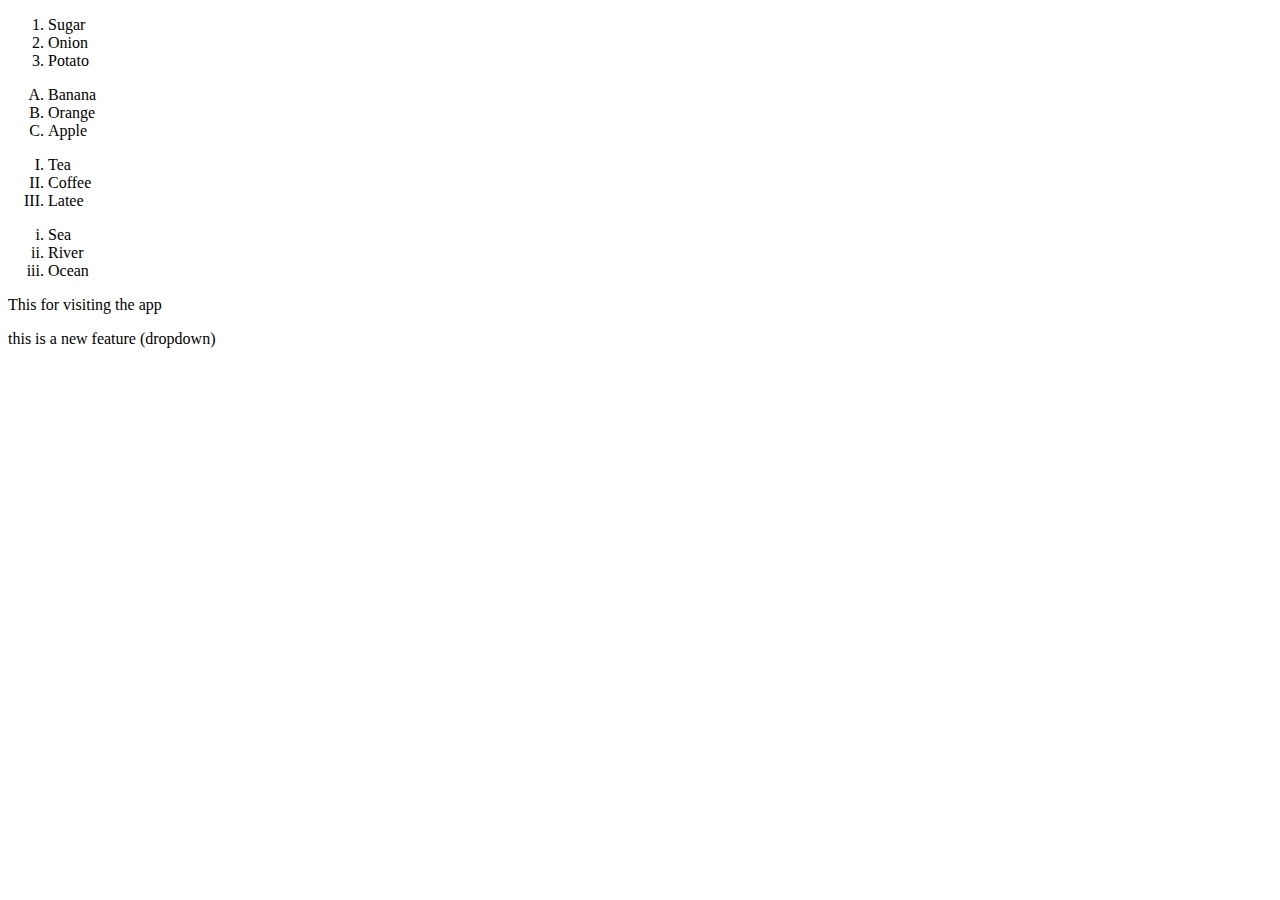
<file: bin/apnaCollege-dummy/LocalRepo/index.html>
<!DOCTYPE html>
<html lang="en">
<head>
    <meta charset="UTF-8">
    <meta name="viewport" content="width=device-width, initial-scale=1.0">
    <title>Document</title>
     
</head>
<body>
    <ol>
        <li>Sugar</li>  
        <li>Onion</li>
        <li>Potato</li>
    </ol>
    <ol type="A">
        <li>Banana</li>
        <li>Orange</li>
        <li>Apple</li>
</ol>
    <ol type="I">
        <li>Tea</li>
        <li>Coffee</li>
        <li>Latee</li>
</ol>
<ol type="i">
    <li>Sea</li>
    <li>River</li>
    <li>Ocean</li>
</ol>
<p>This for visiting the app</p>
  <p>this is a new feature (dropdown)</p>
</body>
</html>
</file>
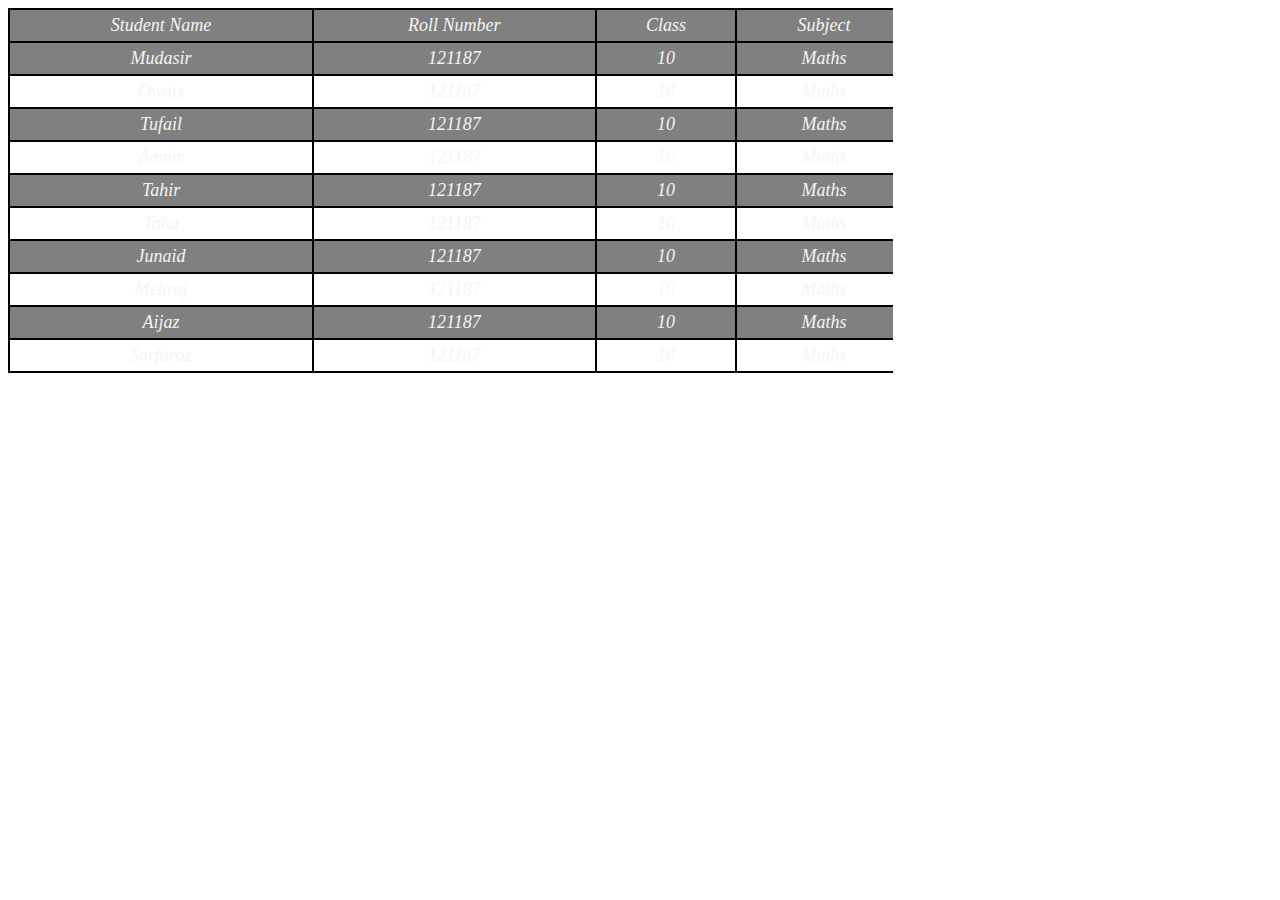
<file: bin/apnaCollege-dummy/table.html>
<!-- Create a Responsive table as homework -->
            <!DOCTYPE html>
                <html lang="en">
                <head>
                    <meta charset="UTF-8">
                    <meta name="viewport" content="width=device-width, initial-scale=1.0">
                    <title>Responsive Table</title>
                    <style>
                        *{
                            box-sizing: border-box;
                        }
                        div{
                            width: 70%;
                            overflow: scroll;

                        }
                    
                        table{
                            font-family: 'Times New Roman', Times, serif;
                            font-style:oblique;
                            border: 2px solid black;
                                        border-collapse: collapse;
                                        width: 120%;
                                        height: 70%;
                                        background-color: lightcoral ;
                                            font-size: large;
                                            overflow: scroll;
                                        
                        }
                        th, td{
                            border: 2px solid black;
                            color: whitesmoke;
                            text-align: center;
                            padding: 5px;
                            margin: auto;
                        }
                        td:hover{
                        background-color: blue;
                        }
                        tr:nth-child(even){
                        background-color: white;
                        }
                        tr:nth-child(odd){
                        background-color:grey;
                        }

                    </style>
                </head>
                <body>
                    <div>
                        <table>
                            <thead>
                            <tr>
                                <td>Student Name</td>
                                <td>Roll Number</td>
                                <td>Class</td>
                                <td>Subject</td>
                                <td>Marks</td>
                            </tr>  
                            <tbody>
                                <tr>
                                    <td>Mudasir</td>
                                    <td>121187</td>
                                    <td>10</td>
                                    <td>Maths</td>
                                    <td>85</td>
                                </tr>

                                <tr>
                                    <td>Owais</td>
                                    <td>121187</td>
                                    <td>10</td>
                                    <td>Maths</td>
                                    <td>85</td>
                                </tr>

                                <tr>
                                    <td>Tufail</td>
                                    <td>121187</td>
                                    <td>10</td>
                                    <td>Maths</td>
                                    <td>85</td>
                                </tr>

                                <tr>
                                    <td>Aamir</td>
                                    <td>121187</td>
                                    <td>10</td>
                                    <td>Maths</td>
                                    <td>85</td>
                                </tr>

                                <tr>
                                    <td>Tahir</td>
                                    <td>121187</td>
                                    <td>10</td>
                                    <td>Maths</td>
                                    <td>85</td>
                                </tr>

                                <tr>
                                    <td>Taha</td>
                                    <td>121187</td>
                                    <td>10</td>
                                    <td>Maths</td>
                                    <td>85</td>
                                </tr>

                                <tr>
                                    <td>Junaid</td>
                                    <td>121187</td>
                                    <td>10</td>
                                    <td>Maths</td>
                                    <td>85</td>
                                </tr>

                                <tr>
                                    <td>Mehraj</td>
                                    <td>121187</td>
                                    <td>10</td>
                                    <td>Maths</td>
                                    <td>85</td>
                                </tr>

                                <tr>
                                    <td>Aijaz</td>
                                    <td>121187</td>
                                    <td>10</td>
                                    <td>Maths</td>
                                    <td>85</td>
                                </tr>

                                <tr>
                                    <td>Sarfaraz</td>
                                    <td>121187</td>
                                    <td>10</td>
                                    <td>Maths</td>
                                    <td>85</td>
                                </tr>
                            </tbody>
                            </thead> 
                        </table>
                    </div>
                </body>
                </html>
</file>
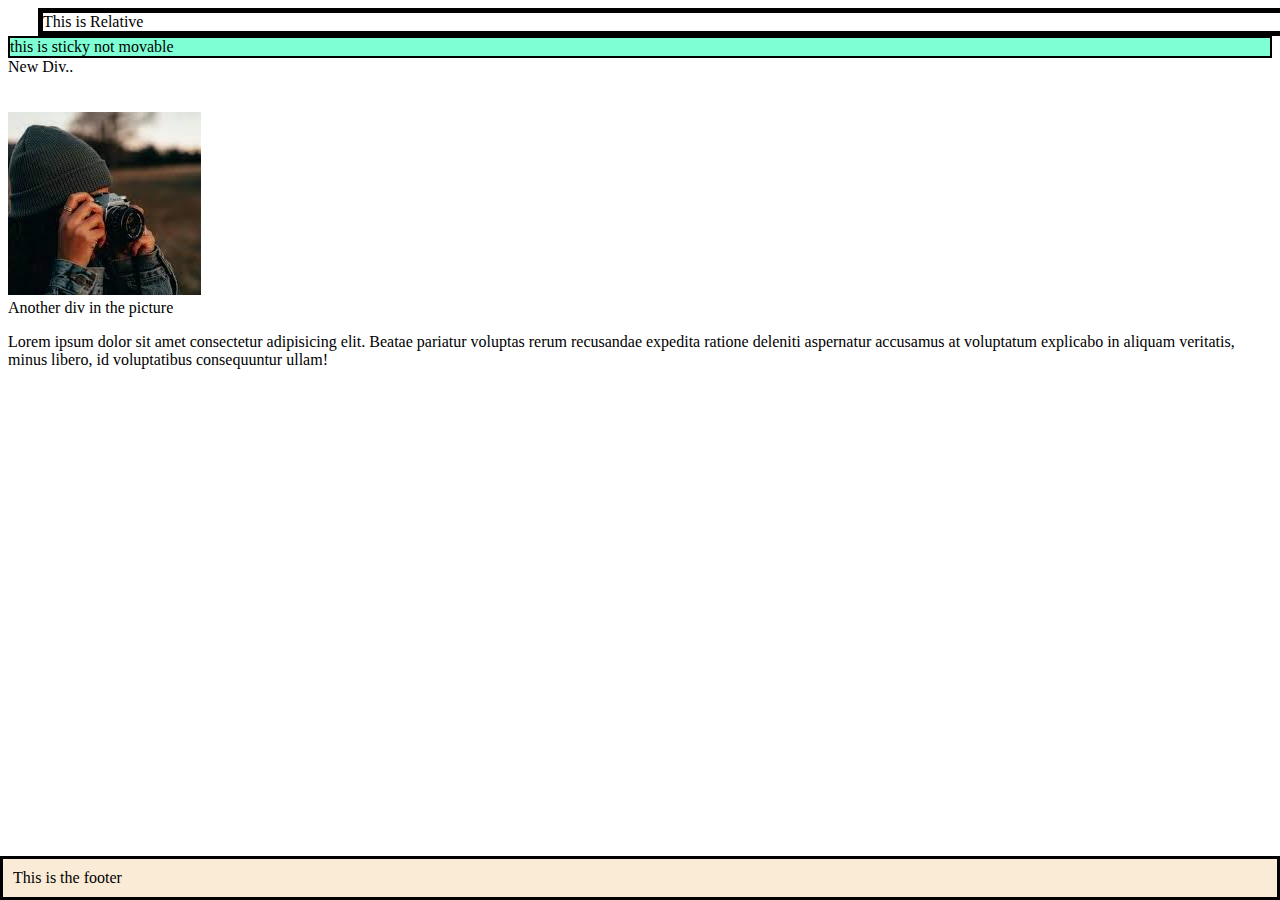
<file: bin/apnaCollege-dummy/ToDoTasks/CSSPositions.html>
<!DOCTYPE html>
            <html lang="en">
            <head>
                <meta charset="UTF-8">
                <meta name="viewport" content="width=device-width, initial-scale=1.0">
                <title>Document</title>
                <style>
                    /* #relative{
                        position: static;
                        width: 50%;
                        border: 2px solid black;
                    } */
                    #relative{
                        position: relative;
                        left: 30px;
                        border: 5px solid black;
                    }
                    .fixed{
                        position: fixed;
                        border: 3px solid black;
                        bottom: 0;
                        left: 0;
                        right: 0;
                        padding: 10px;
                        background-color: antiquewhite;

                    }
                    .stk {
                        position: sticky;
                        border: 2px solid black;
                        background-color: aquamarine;
                        left: 0;
                        top: 0;
                    }
                    /* .float{
                        float: left;
                        width: 100px;
                        background-color: aqua;
                        border: 1px solid #000;
                    } */
                    
                </style>
            </head>

            <body>
                <div id="relative">
                        This is Relative
                </div>

                <div class="stk">
                    this is sticky not movable 
                </div>
                
                
                <div class="fixed">
                    <!-- footer remains fixed by using fixed  -->
                    This is the footer
                </div>
                <!-- <div style="padding: 500px;"></div> -->

                <!-- float and clear -->

                <div class="float">New Div..</div>
                <br><br>
                 <div>
                <img src="[data-uri]">
               <div style="clear: left;">Another div in the picture</div>
                <p style="clear: left;">Lorem ipsum dolor sit amet consectetur adipisicing elit. Beatae pariatur
                     voluptas rerum recusandae expedita ratione deleniti aspernatur accusamus at
                      voluptatum explicabo in aliquam veritatis, minus libero, id voluptatibus consequuntur ullam!
        </p></div>
                </body>
            </html>
</file>
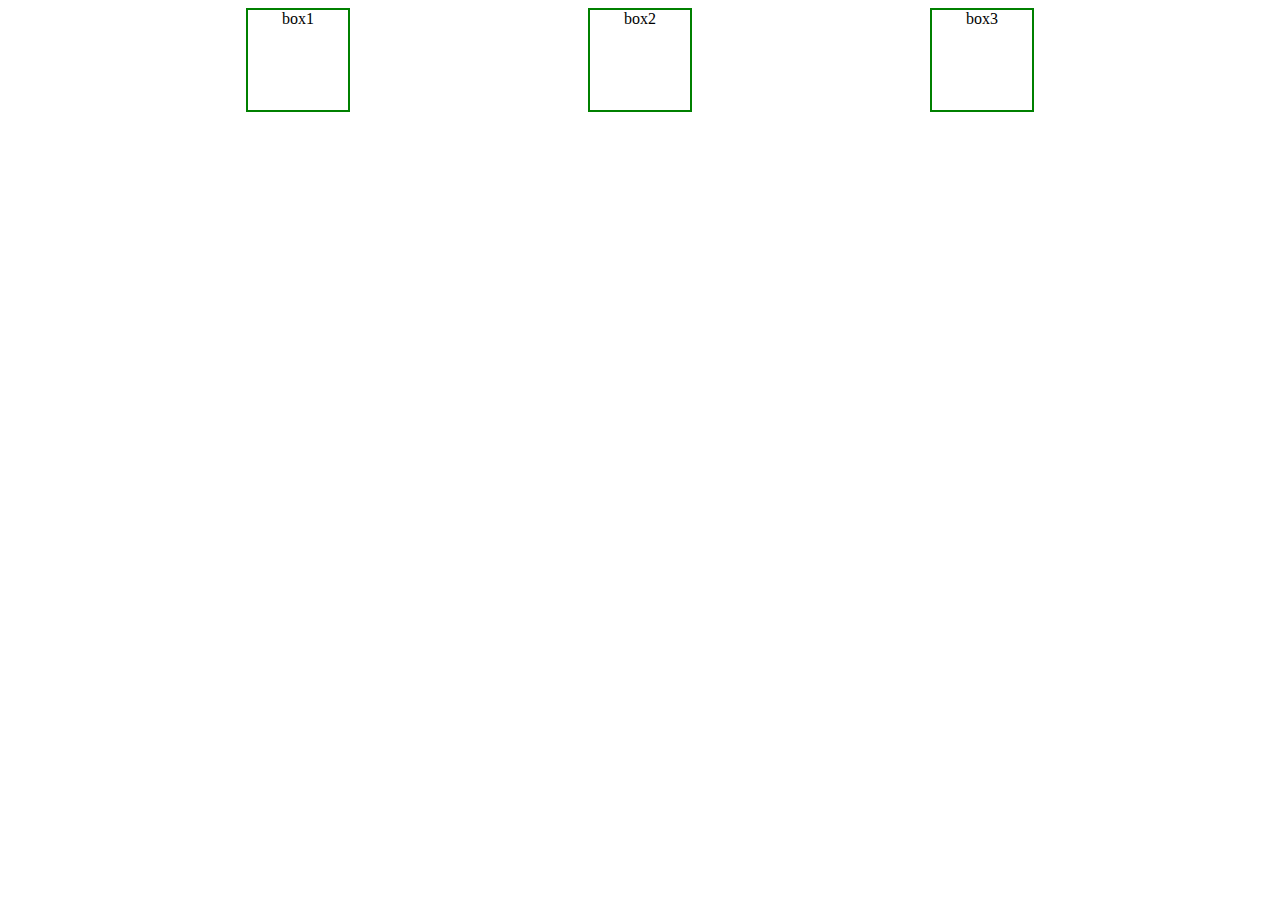
<file: bin/apnaCollege-dummy/ToDoTasks/flex.html>
<!DOCTYPE html>
<html lang="en">
<head>
    <meta charset="UTF-8">
    <meta name="viewport" content="width=device-width, initial-scale=1.0">
    <title>Document</title>  
    <style>
       .container
       {
        display: flex;
         justify-content: space-evenly;
         align-items: center;
         align-content: center;
       }
       .box1{
            width: 100px ;height: 100px; border: 2px solid green; text-align: center; 
       }
       .box2{
            width: 100px ;height: 100px; border: 2px solid green; text-align: center;
       }
       .box3{
            width: 100px ;height: 100px; border: 2px solid green; text-align: center;
       }
       
    </style>     
</head>
<body class="container">
    
  <div class="box1"> box1</div>
  <div class="box2">box2</div>
  <div class="box3">box3</div>
  
</body>
</html>
</file>
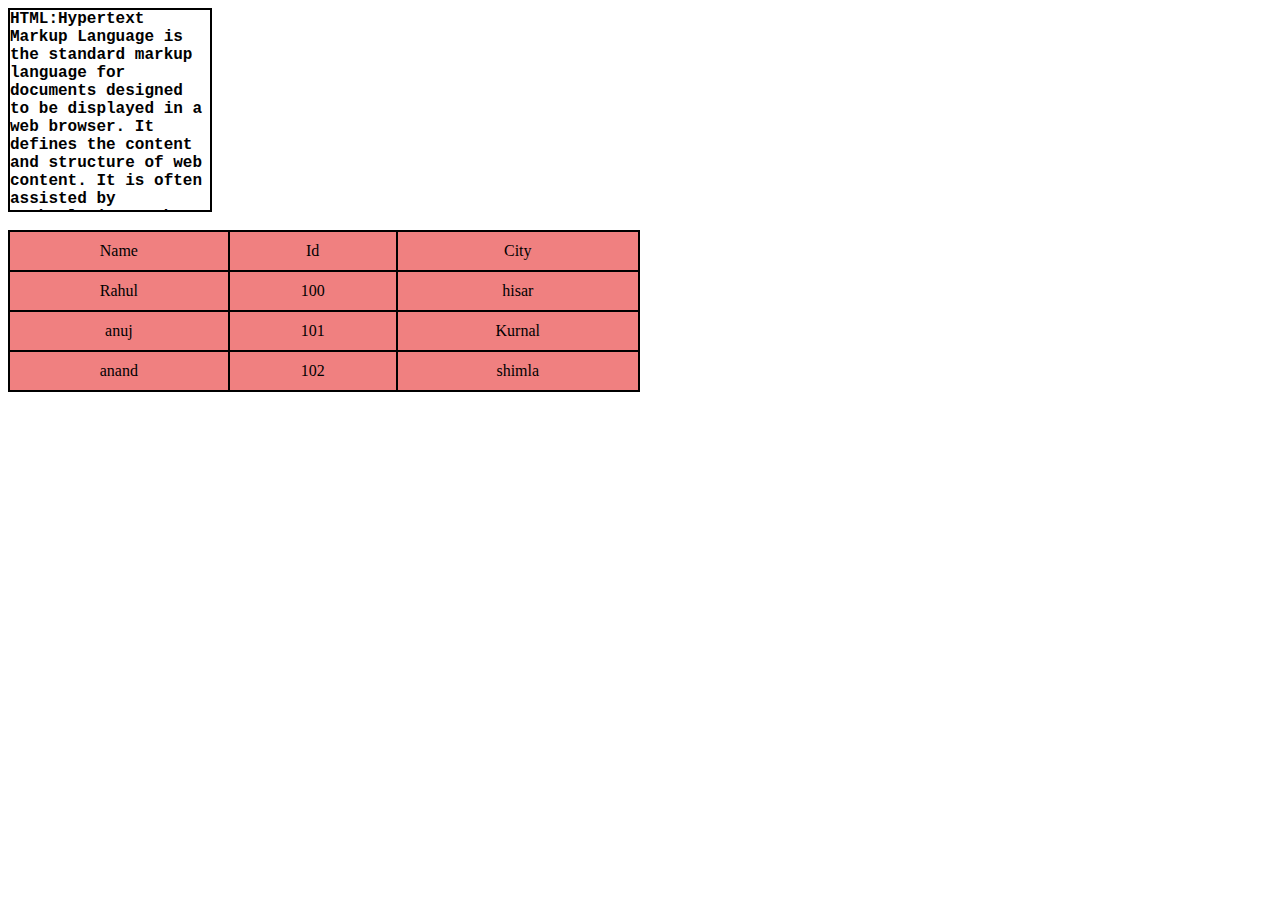
<file: bin/apnaCollege-dummy/ToDoTasks/fontFamilyTable.html>
<!DOCTYPE html>
        <html lang="en">
        <head>
            <meta charset="UTF-8">
            <meta name="viewport" content="width=device-width, initial-scale=1.0">
            <title>FontFamily</title>
            <style>
                div{
                    font-family: 'Courier New', Courier, monospace;
                    font-weight: bold;
                    /* font-variant: small-caps;
                    font-size: large; */
                    width: 200px;
                    height: 200px;
                    border: 2px solid black;
                    overflow: scroll;
                }
                /* overflow-
                visible
                auto - it will enable scroll only when it is required
                scroll- it will always enable scroll part
                hidden- it will hide the extra part */
                
                table {
                    border: 2px solid black;
                    border-collapse: collapse;
                    width: 50%;
                    height: 30%;
                }

                th, td {
                    border: 2px solid black;
                    text-align: center;
                    padding: 10px;
                    background-color: lightcoral;
                    
                }
                td:hover{
                    background-color: bisque;
                }   
            </style>
        </head>
        <body>
            
            <!-- <div>Hello world !! My first page</div> -->
            <!-- overflow property -->
            <div>HTML:Hypertext Markup Language is the standard markup language for documents designed to be displayed in a web browser. It defines the content and structure of web content. It is often assisted by technologies such as Cascading Style Sheets and scripting languages such as JavaScript, a programming language.</div>
        <br>
        <table width="100%">
            
            <thead>
                <tr>
                    <td>Name</td>
                    <td>Id</td>
                    <td>City</td>
                </tr>
                <tbody>
                    <tr>
                        <td>Rahul</td>
                        <td>100</td>
                        <td>hisar</td>
                    </tr>
                    <tr>
                        <td>anuj</td>
                        <td>101</td>
                        <td>Kurnal</td>
                    </tr>
                    <tr>
                        <td>anand</td>
                        <td>102</td>
                        <td>shimla</td>
                    </tr>
                </tbody>
            </thead>
        </table>
        </div>
        </body>
        </html>
</file>
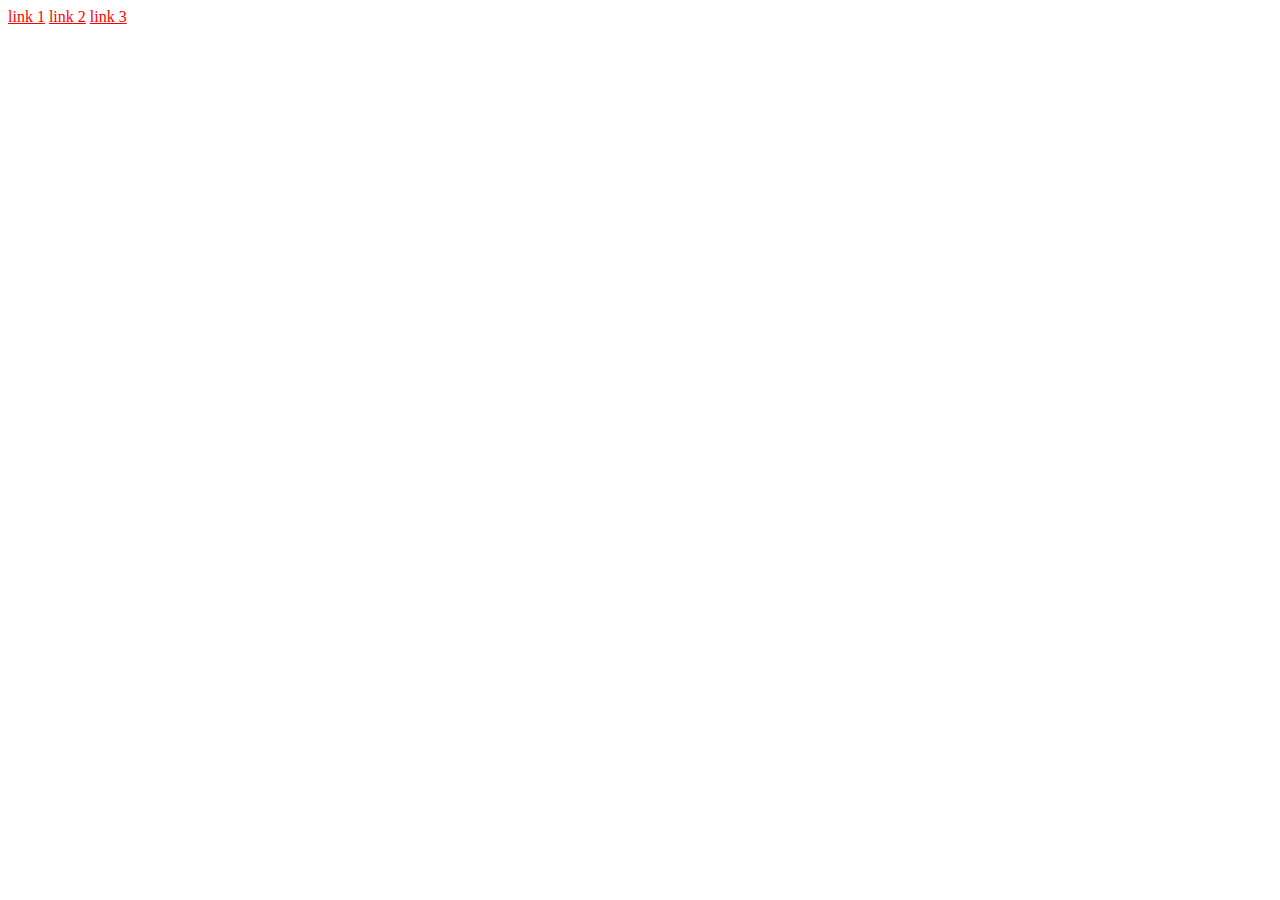
<file: bin/apnaCollege-dummy/ToDoTasks/links.html>
<!DOCTYPE html>
<html lang="en">
<head>
    <meta charset="UTF-8">
    <meta name="viewport" content="width=device-width, initial-scale=1.0">
    <title>Project</title>
    <style>
        a:hover{

            color: blue !important; 

        }
        a:link{

            color: red;
        }
        a:visited{

            color: black;
        }
        
        a:active{
            color: aqua;

        }
    </style>
</head>
<body>
    <nav>
        <a href="https://www.google.co.in/">link 1</a>
        <a href="https://www.youtube.com/">link 2</a>
        <a href="https://www.wikipedia.org/">link 3</a>
    </nav>
</body>
</html>
</file>
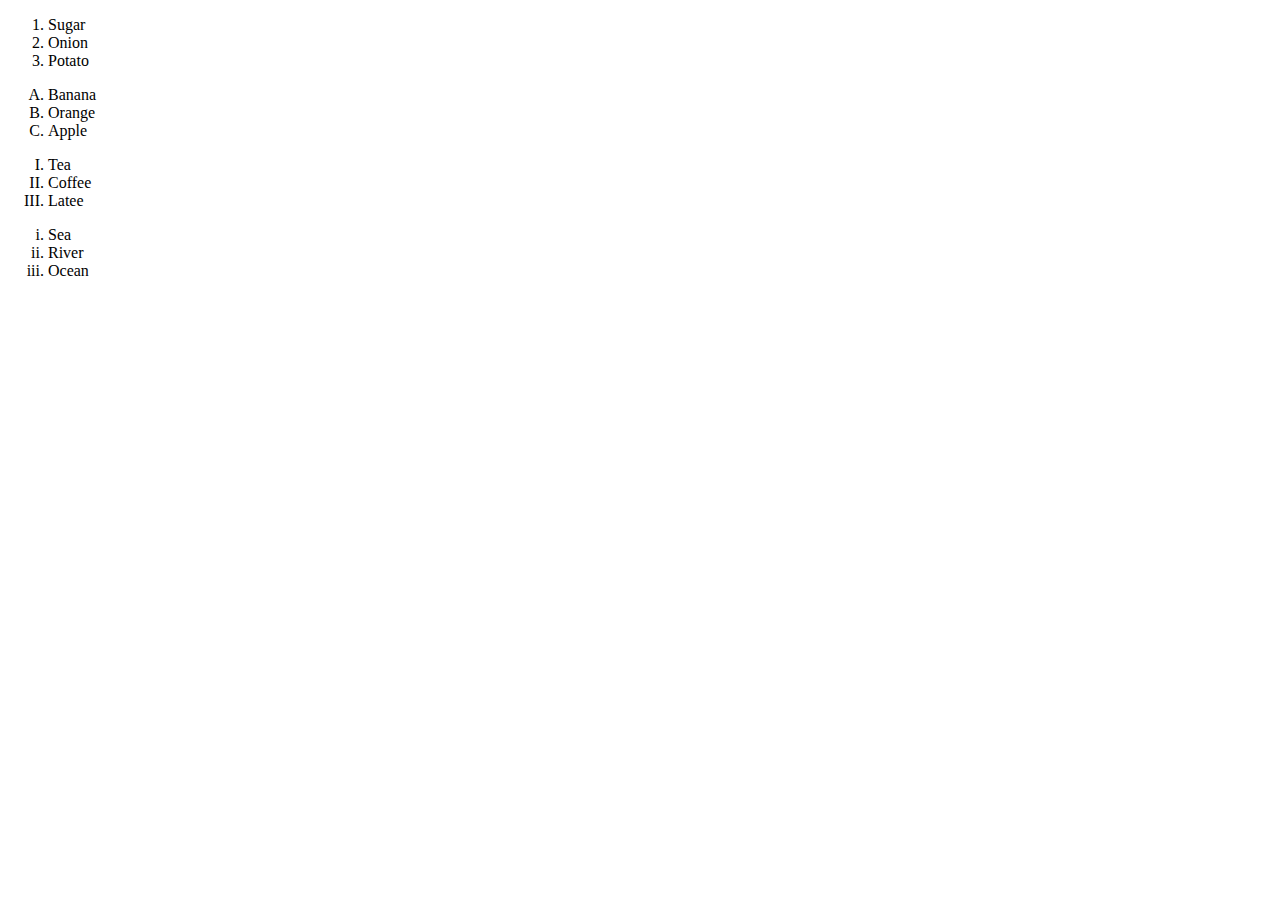
<file: bin/apnaCollege-dummy/ToDoTasks/newton.html>
<!DOCTYPE html>
<html lang="en">
<head>
    <meta charset="UTF-8">
    <meta name="viewport" content="width=device-width, initial-scale=1.0">
    <title>Document</title>
     
</head>
<body>
    <ol>
        <li>Sugar</li>  
        <li>Onion</li>
        <li>Potato</li>
    </ol>
    <ol type="A">
        <li>Banana</li>
        <li>Orange</li>
        <li>Apple</li>
</ol>
    <ol type="I">
        <li>Tea</li>
        <li>Coffee</li>
        <li>Latee</li>
</ol>
<ol type="i">
    <li>Sea</li>
    <li>River</li>
    <li>Ocean</li>
</ol>
</body>
</html>
</file>
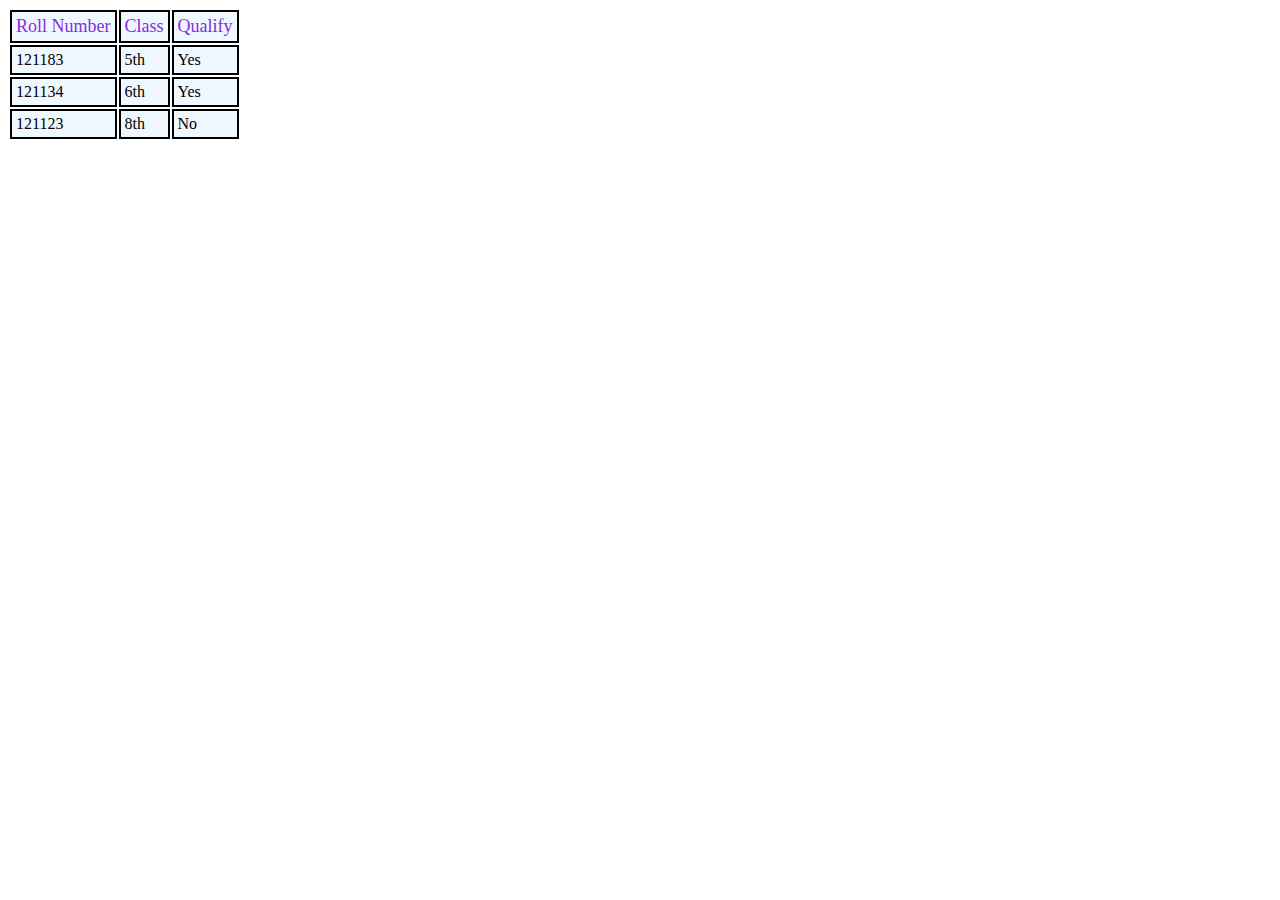
<file: bin/apnaCollege-dummy/ToDoTasks/table.html>
<!DOCTYPE html>
        <html lang="en">
        <head>
            <meta charset="UTF-8">
            <meta name="viewport" content="width=device-width, initial-scale=1.0">
            <title>Tabuler</title>
            <link rel="stylesheet" href="newton.css">

        </head>
        <body>
            <table>
                <thead>
                    <tr>
                        <td>Roll Number</td>
                        <td>Class</td>
                        <td>Qualify</td>
                    </tr>
                </thead>

                <tbody>
                <tr>
                    <td>121183</td>
                    <td>5th</td>
                    <td>Yes</td>
                </tr>
                <tr>
                    <td>121134</td>
                    <td>6th</td>
                    <td>Yes</td>
                </tr>
                <tr>
                    <td>121123</td>
                    <td>8th</td>
                    <td>No</td>
                </tr>
                </tbody>
            </table>
            
        </body>
        </html>
</file>
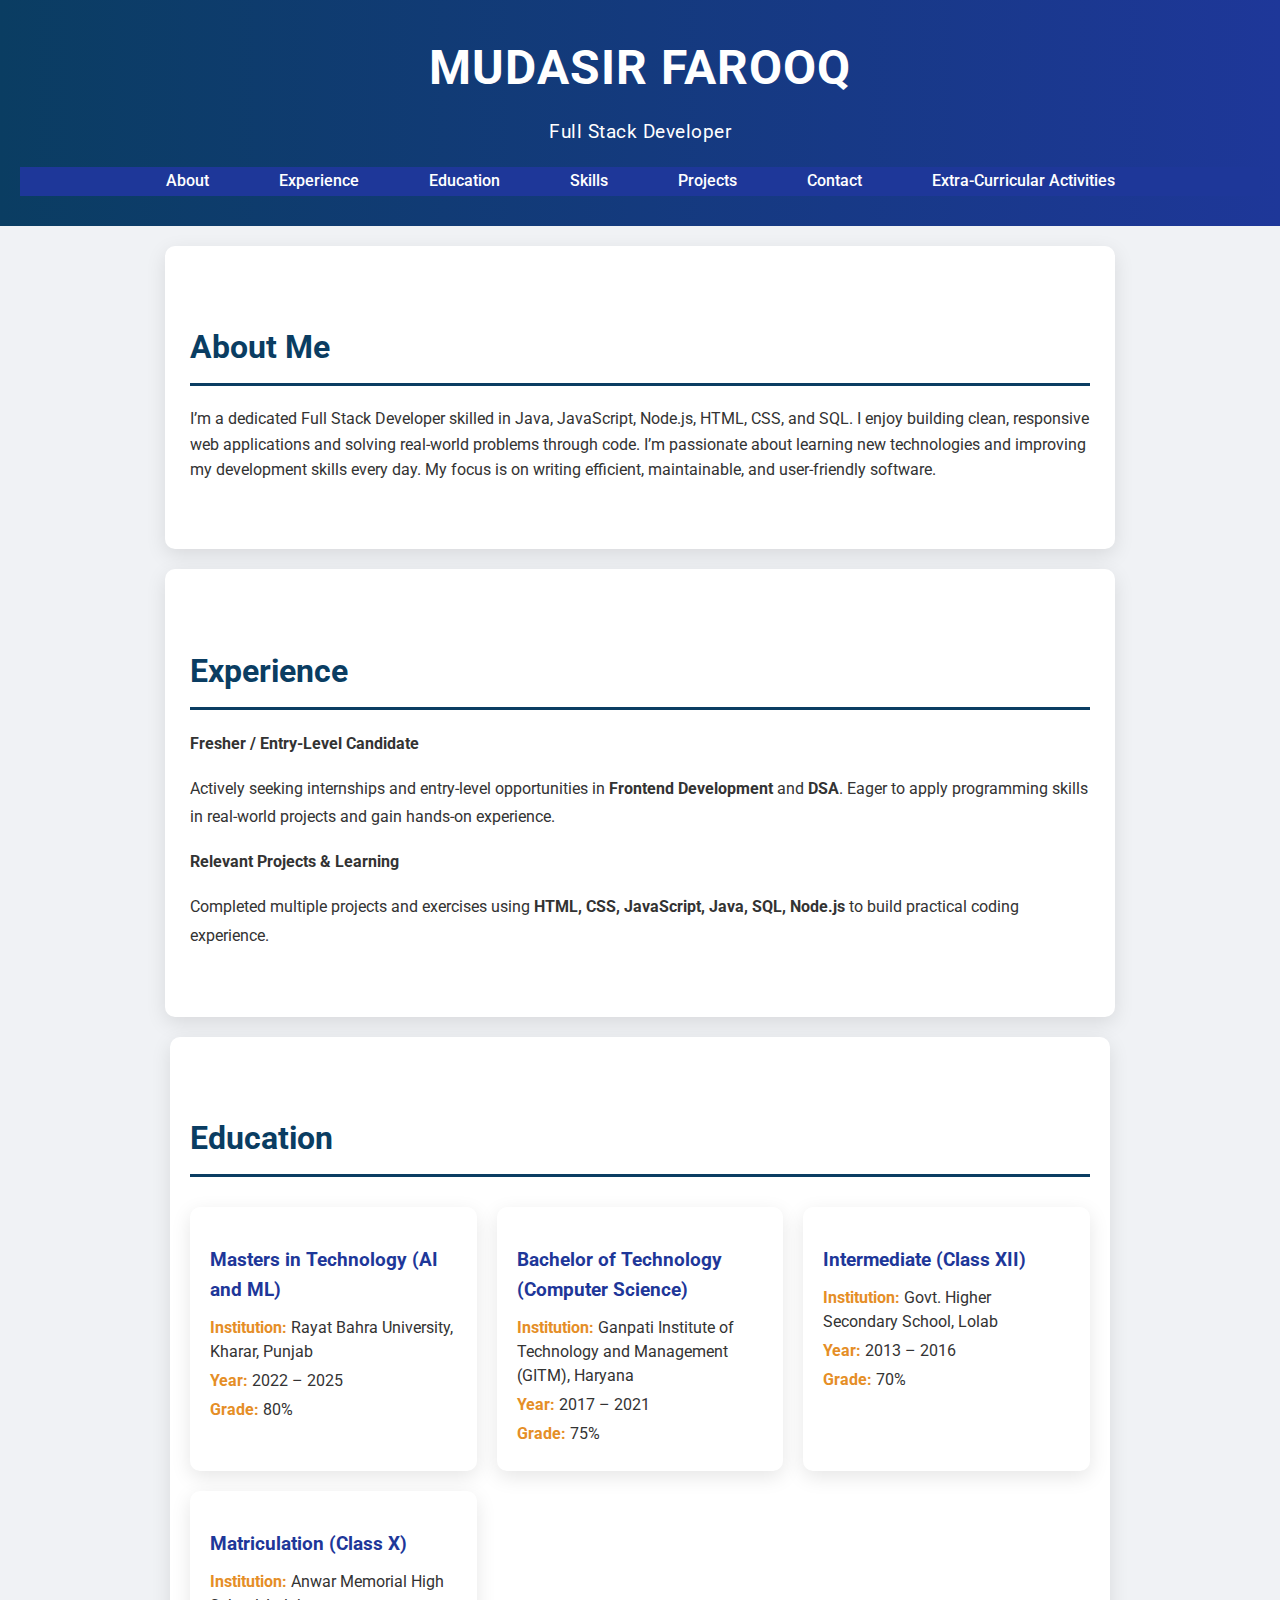
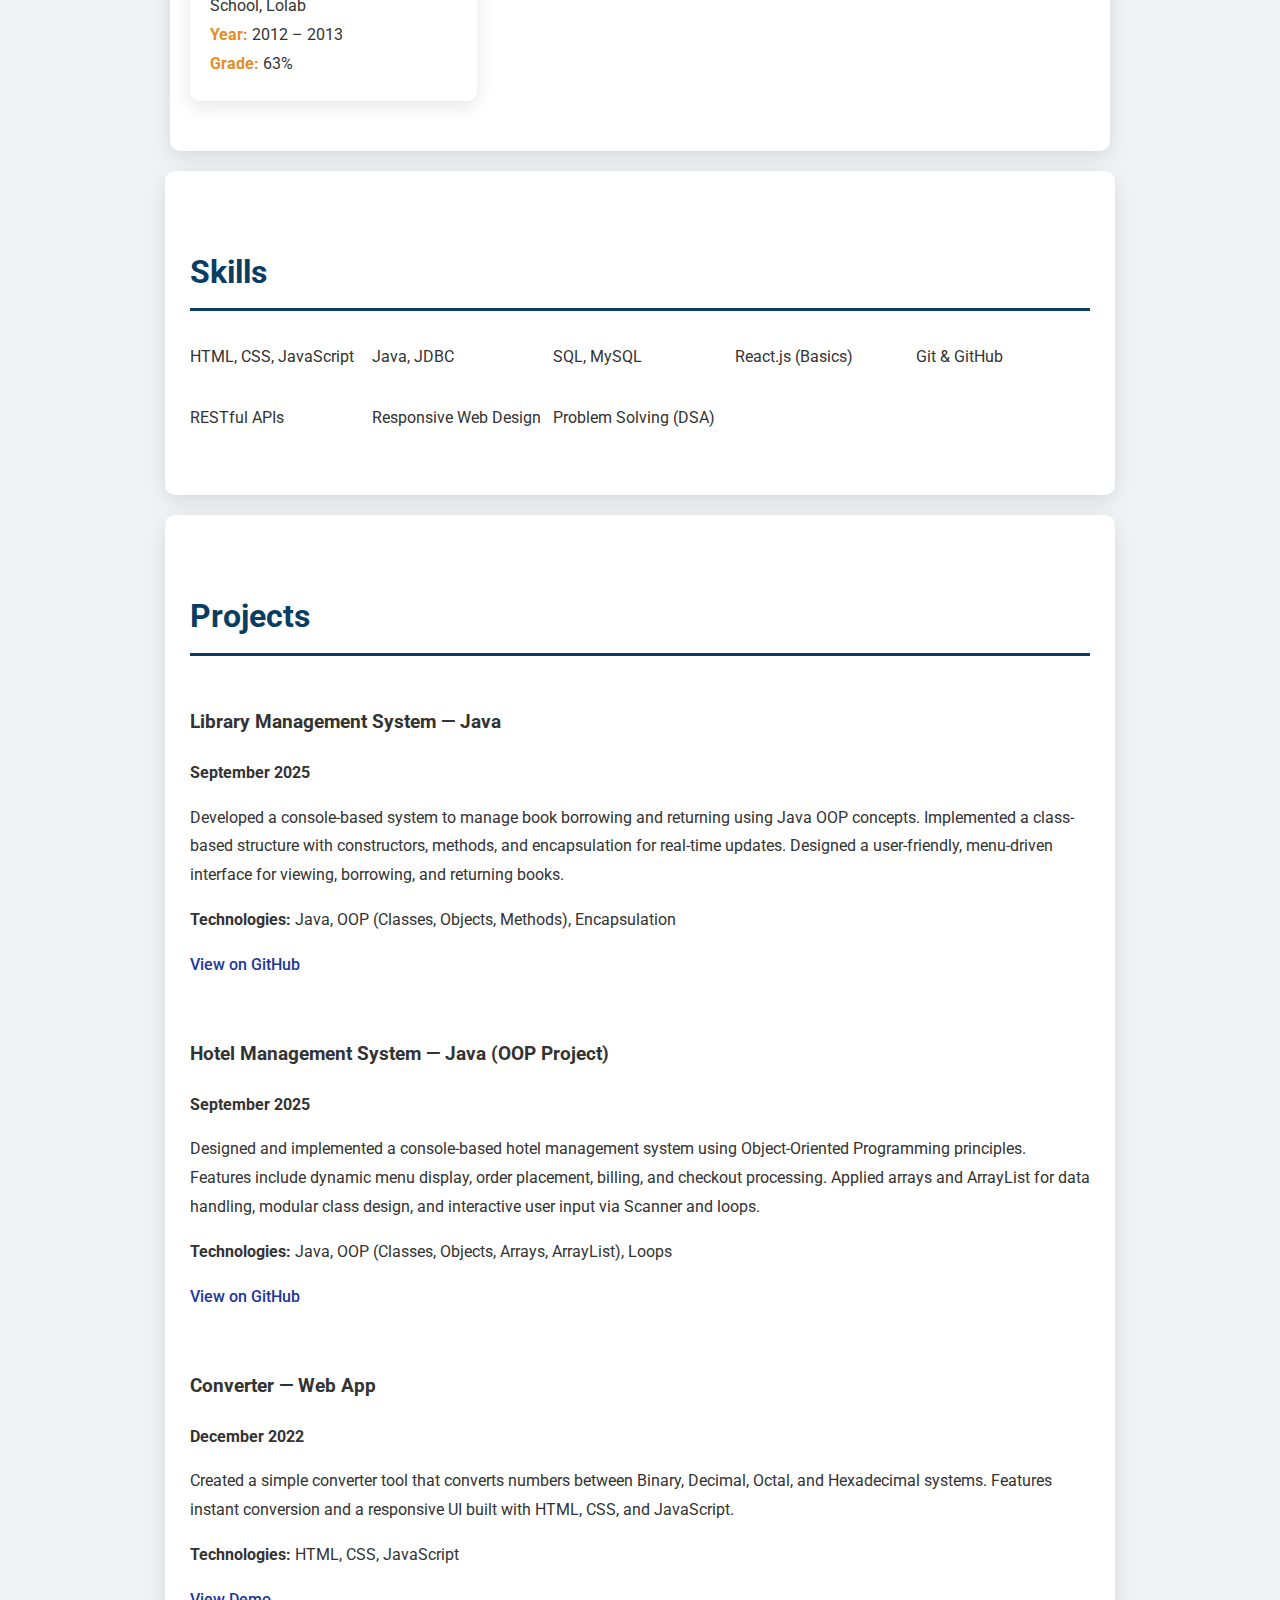
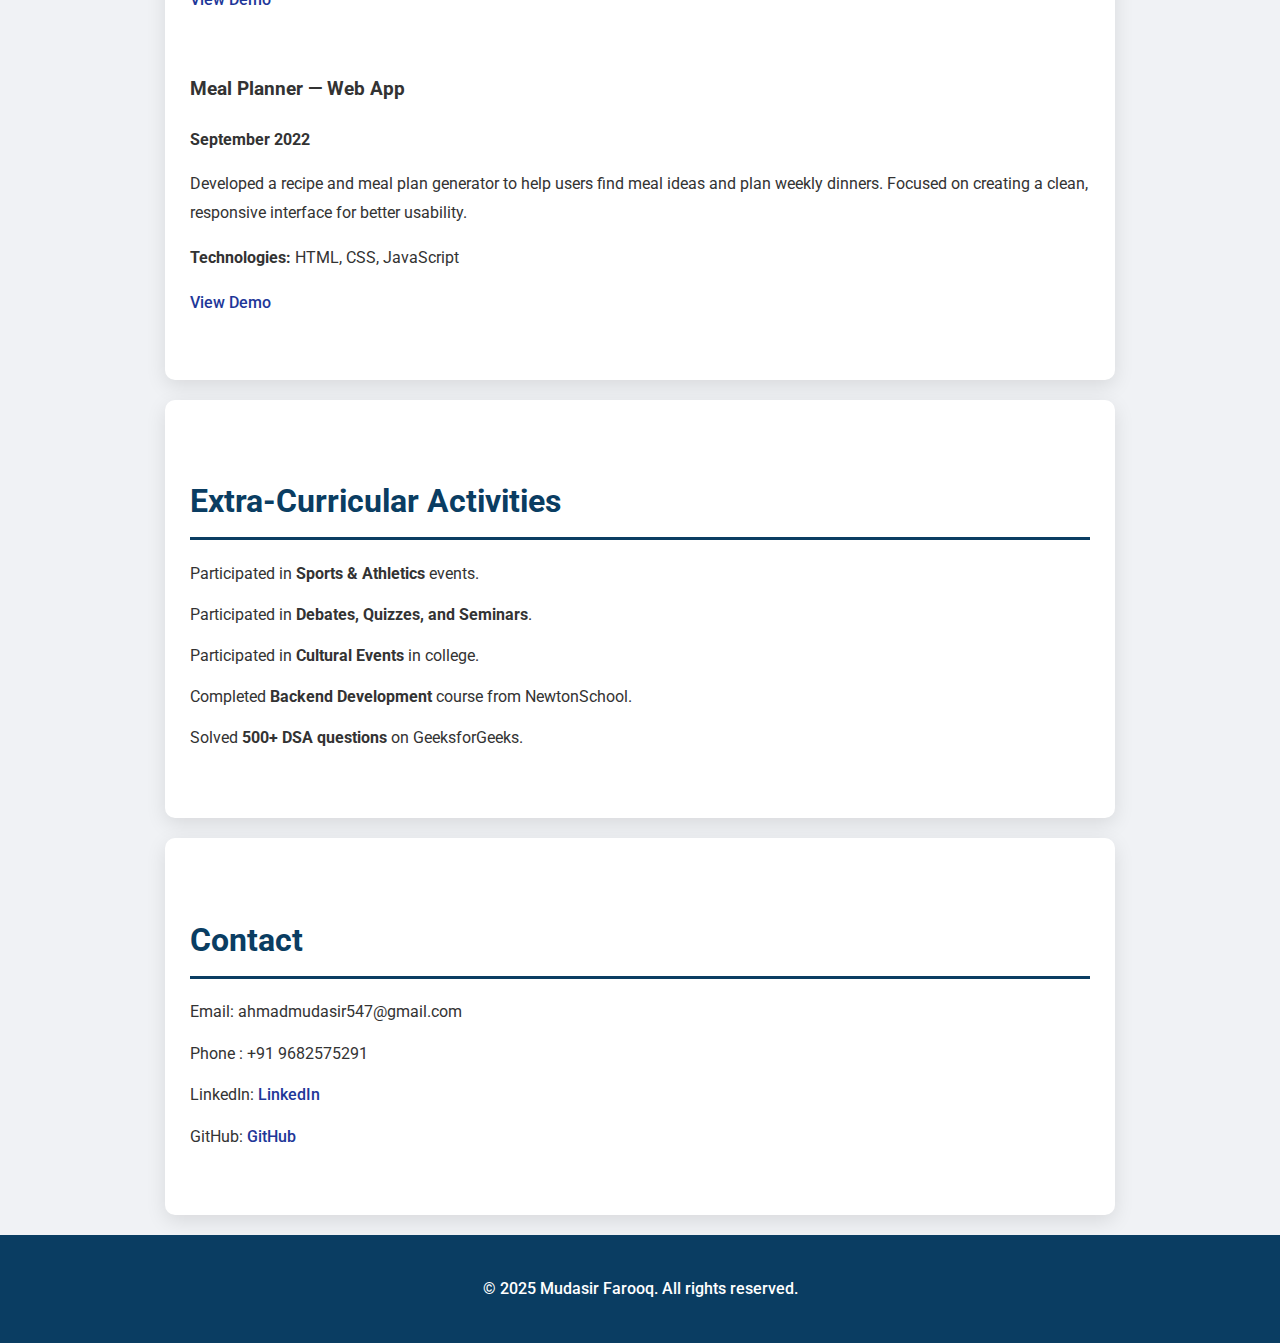
<file: bin/apnaCollege-dummy/LocalRepo/portfoliofolder/portfolio.html>
<!DOCTYPE html>
              <html lang="en">
              <head>
                  <meta charset="UTF-8">
                  <meta name="viewport" content="width=device-width, initial-scale=1.0">
                  <title>Full Stack Developer Portfolio</title>
                  <link rel="stylesheet" href="portfolio.css">
                  <link href="https://fonts.googleapis.com/css2?family=Roboto:wght@400;700&display=swap" rel="stylesheet">
              </head>
              <body>
                  <header>
                      <div class="header-content">
                          <h1>MUDASIR FAROOQ</h1>
                          <p>Full Stack Developer</p>
                      </div>
                      <nav>
                          <ul>
                              <li><a href="#about">About</a></li>
                              <li><a href="#experience">Experience</a></li>
                              <li><a href="#education">Education</a></li>
                              <li><a href="#skills">Skills</a></li>
                              <li><a href="#projects">Projects</a></li>
                              <li><a href="#contact">Contact</a></li>
                              <li><a href="#activity">Extra-Curricular Activities</a></li>
                          </ul>
                      </nav>
                  </header>

                  <section id="about">
                      <h2>About Me</h2>
                      <p>
                          I’m a dedicated Full Stack Developer skilled in Java, JavaScript, Node.js, HTML, CSS, and SQL. I enjoy building clean, responsive web applications and solving real-world problems through code. I’m passionate about learning new technologies and improving my development skills every day. My focus is on writing efficient, maintainable, and user-friendly software.
                      </p>
                  </section>

                  <section id="experience">
                      <h2>Experience</h2>
                      <ul>
                          <li>
                              <strong>Fresher / Entry-Level Candidate</strong>
                              <p>Actively seeking internships and entry-level opportunities in <strong>Frontend Development</strong> and <strong>DSA</strong>. Eager to apply programming skills in real-world projects and gain hands-on experience.</p>
                          </li>
                          <li>
                              <strong>Relevant Projects & Learning</strong>
                              <p>Completed multiple projects and exercises using <strong>HTML, CSS, JavaScript, Java, SQL, Node.js</strong> to build practical coding experience.</p>
                          </li>
                      </ul>
                  </section>

                      <section id="education">
                <h2>Education</h2>
                <div class="education-container">
                    <div class="education-card">
                        <h3>Masters in Technology (AI and ML)</h3>
                        <p><strong>Institution:</strong> Rayat Bahra University, Kharar, Punjab</p>
                        <p><strong>Year:</strong> 2022 – 2025</p>
                        <p><strong>Grade:</strong> 80%</p>
                    </div>
                    <div class="education-card">
                        <h3>Bachelor of Technology (Computer Science)</h3>
                        <p><strong>Institution:</strong> Ganpati Institute of Technology and Management (GITM), Haryana</p>
                        <p><strong>Year:</strong> 2017 – 2021</p>
                        <p><strong>Grade:</strong> 75%</p>
                    </div>
                    <div class="education-card">
                        <h3>Intermediate (Class XII)</h3>
                        <p><strong>Institution:</strong> Govt. Higher Secondary School, Lolab</p>
                        <p><strong>Year:</strong> 2013 – 2016</p>
                        <p><strong>Grade:</strong> 70%</p>
                    </div>
                    <div class="education-card">
                        <h3>Matriculation (Class X)</h3>
                        <p><strong>Institution:</strong> Anwar Memorial High School, Lolab</p>
                        <p><strong>Year:</strong> 2012 – 2013</p>
                        <p><strong>Grade:</strong> 63%</p>
                    </div>
                </div>
          </section>

                  

                  <section id="skills">
                      <h2>Skills</h2>
                      <ul style="list-style:none; padding:0; margin:0; display:grid; grid-template-columns:repeat(auto-fit, minmax(160px,1fr)); gap:8px;">
                          <li>HTML, CSS, JavaScript</li>
                          <li>Java, JDBC</li>
                          <li>SQL, MySQL</li>
                          <li>React.js (Basics)</li>
                          <li>Git & GitHub</li>
                          <li>RESTful APIs</li>
                          <li>Responsive Web Design</li>
                          <li>Problem Solving (DSA)</li>
                      </ul>
                  </section>

                  <section id="projects">
                      <h2>Projects</h2>
                      <ul style="list-style:none; padding:0; margin:0; display:flex; flex-direction:column; gap:16px;">
                          <li>
                              <h3>Library Management System — Java</h3>
                              <p><strong>September 2025</strong></p>
                              <p>Developed a console-based system to manage book borrowing and returning using Java OOP concepts. Implemented a class-based structure with constructors, methods, and encapsulation for real-time updates. Designed a user-friendly, menu-driven interface for viewing, borrowing, and returning books.</p>
                              <p><strong>Technologies:</strong> Java, OOP (Classes, Objects, Methods), Encapsulation</p>
                              <a href="https://github.com/ahMudasir/AccioJobJava_Project/blob/master/src/StudentLibraray.java" target="_blank">View on GitHub</a>
                          </li>
                          <li>
                              <h3>Hotel Management System — Java (OOP Project)</h3>
                              <p><strong>September 2025</strong></p>
                              <p>Designed and implemented a console-based hotel management system using Object-Oriented Programming principles. Features include dynamic menu display, order placement, billing, and checkout processing. Applied arrays and ArrayList for data handling, modular class design, and interactive user input via Scanner and loops.</p>
                              <p><strong>Technologies:</strong> Java, OOP (Classes, Objects, Arrays, ArrayList), Loops</p>
                              <a href="https://github.com/ahMudasir/VSCODEPRACTICE/blob/main/bin/JavaProject/HotelManagementPractice.java" target="_blank">View on GitHub</a>
                          </li>
                          <li>
                              <h3>Converter — Web App</h3>
                              <p><strong>December 2022</strong></p>
                              <p>Created a simple converter tool that converts numbers between Binary, Decimal, Octal, and Hexadecimal systems. Features instant conversion and a responsive UI built with HTML, CSS, and JavaScript.</p>
                              <p><strong>Technologies:</strong> HTML, CSS, JavaScript</p>
                              <a href="https://fabulous-semolina-4ac6fb.netlify.app/" target="_blank">View Demo</a>
                          </li>
                          <li>
                              <h3>Meal Planner — Web App</h3>
                              <p><strong>September 2022</strong></p>
                              <p>Developed a recipe and meal plan generator to help users find meal ideas and plan weekly dinners. Focused on creating a clean, responsive interface for better usability.</p>
                              <p><strong>Technologies:</strong> HTML, CSS, JavaScript</p>
                              <a href="https://magenta-speculoos-1cc981.netlify.app/" target="_blank">View Demo</a>
                          </li>
                      </ul>
                  </section>

                  <section id="activity">
                <h2>Extra-Curricular Activities</h2>
                <ul>
                    <li>Participated in <strong>Sports & Athletics</strong> events.</li>
                    <li>Participated in <strong>Debates, Quizzes, and Seminars</strong>.</li>
                    <li>Participated in <strong>Cultural Events</strong> in college.</li>
                    <li>Completed <strong>Backend Development</strong> course from NewtonSchool.</li>
                    <li>Solved <strong>500+ DSA questions</strong> on GeeksforGeeks.</li>
                </ul>
            </section>


                  <section id="contact">
                      <h2>Contact</h2>
                      <p>Email: ahmadmudasir547@gmail.com</p>
                      <p>Phone : +91 9682575291</p>
                      <p>LinkedIn: <a href="https://www.linkedin.com/in/mudasir-farooq-7b692923a/">LinkedIn</a></p>
                      <p>GitHub: <a href="https://github.com/ahMudasir">GitHub</a></p>
                  </section>

                  <footer>
                      <p>&copy; 2025 Mudasir Farooq. All rights reserved.</p>
                  </footer>

                  <script src="portfolio.js"></script>
              </body>
              </html>
</file>
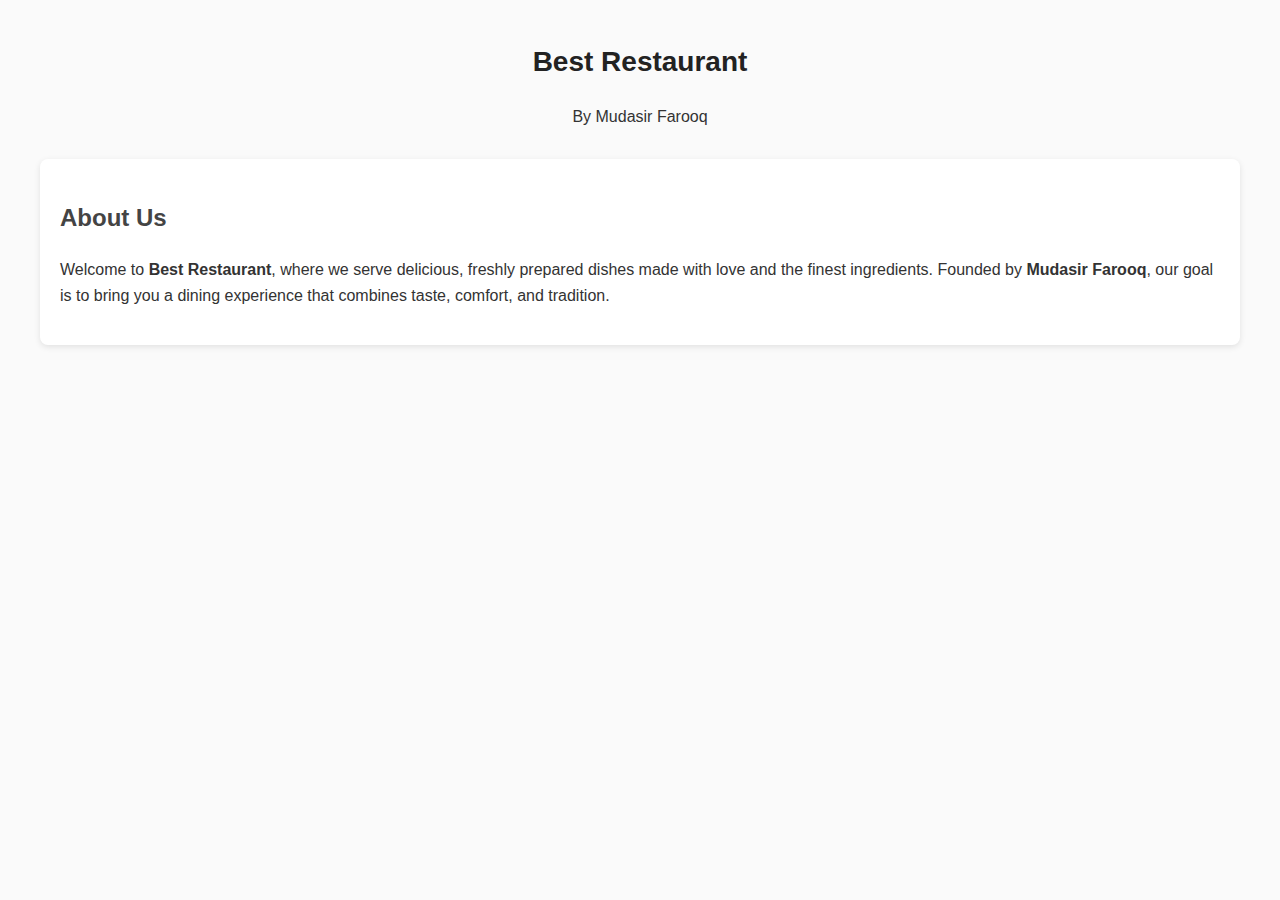
<file: bin/apnaCollege-dummy/ToDoTasks/meal planner/about.html>
<!DOCTYPE html>
<html lang="en">
<head>
    <meta charset="UTF-8">
    <meta name="viewport" content="width=device-width, initial-scale=1.0">
    <title>Document</title>
    <style>
        body {
      font-family: Arial, sans-serif;
      margin: 40px;
      background-color: #fafafa;
      color: #333;
      line-height: 1.6;
    }

    header {
      text-align: center;
      margin-bottom: 30px;
    }

    h1 {
      font-size: 28px;
      color: #222;
    }

    section {
      background: #fff;
      border-radius: 8px;
      box-shadow: 0 2px 6px rgba(0,0,0,0.1);
      padding: 20px;
      margin-bottom: 20px;
    }

    h2 {
      color: #444;
    }

    a {
      color: #007bff;
      text-decoration: none;
    }

    a:hover {
      text-decoration: underline;
    }

    footer {
      text-align: center;
      color: #666;
      margin-top: 40px;
      font-size: 14px;
    }
    </style>
</head>
<body>
    
   <header>
    <h1>Best Restaurant</h1>
    <p>By Mudasir Farooq</p>
  </header>

  <section id="about">
    <h2>About Us</h2>
    <p>
      Welcome to <strong>Best Restaurant</strong>, where we serve delicious, freshly prepared dishes made with love and the finest ingredients.
      Founded by <strong>Mudasir Farooq</strong>, our goal is to bring you a dining experience that combines taste, comfort, and tradition.
    </p>
  </section>
  

</body>
</html>
</file>
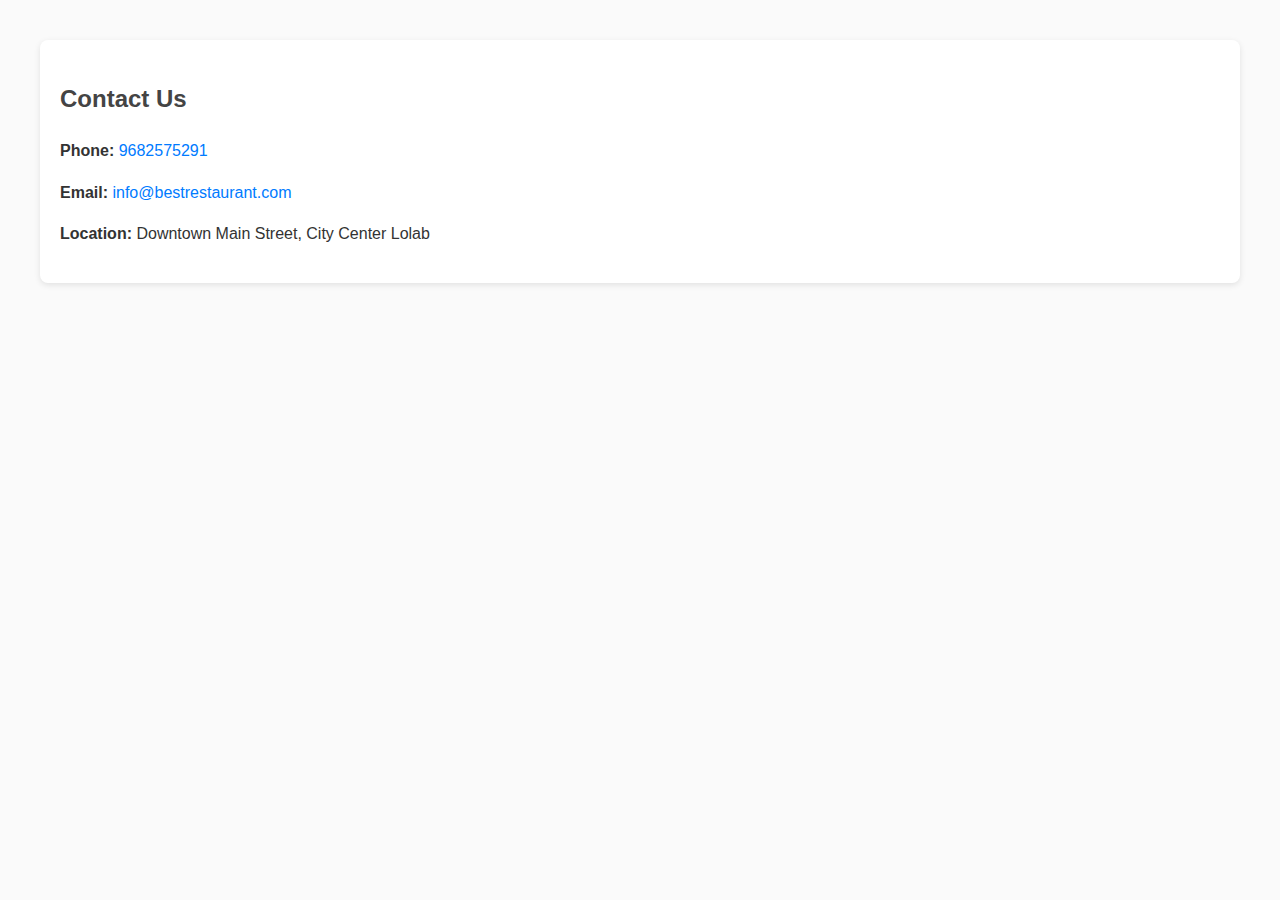
<file: bin/apnaCollege-dummy/ToDoTasks/meal planner/contact.html>
<!DOCTYPE html>
<html lang="en">
<head>
    <meta charset="UTF-8">
    <meta name="viewport" content="width=device-width, initial-scale=1.0">
    <title>Document</title>
<style>
    body {
      font-family: Arial, sans-serif;
      margin: 40px;
      background-color: #fafafa;
      color: #333;
      line-height: 1.6;
    }

    header {
      text-align: center;
      margin-bottom: 30px;
    }

    h1 {
      font-size: 28px;
      color: #222;
    }

    section {
      background: #fff;
      border-radius: 8px;
      box-shadow: 0 2px 6px rgba(0,0,0,0.1);
      padding: 20px;
      margin-bottom: 20px;
    }

    h2 {
      color: #444;
    }

    a {
      color: #007bff;
      text-decoration: none;
    }

    a:hover {
      text-decoration: underline;
    }

    footer {
      text-align: center;
      color: #666;
      margin-top: 40px;
      font-size: 14px;
    }
</style>
</head>
<body>
   <section id="contact">
    <h2>Contact Us</h2>
    <p><strong>Phone:</strong> <a href="tel:9682575291">9682575291</a></p>
    <p><strong>Email:</strong> <a href="mailto:info@bestrestaurant.com">info@bestrestaurant.com</a></p>
    <p><strong>Location:</strong> Downtown Main Street, City Center Lolab</p>
  </section>
    </p>

</body>
</html>
</file>
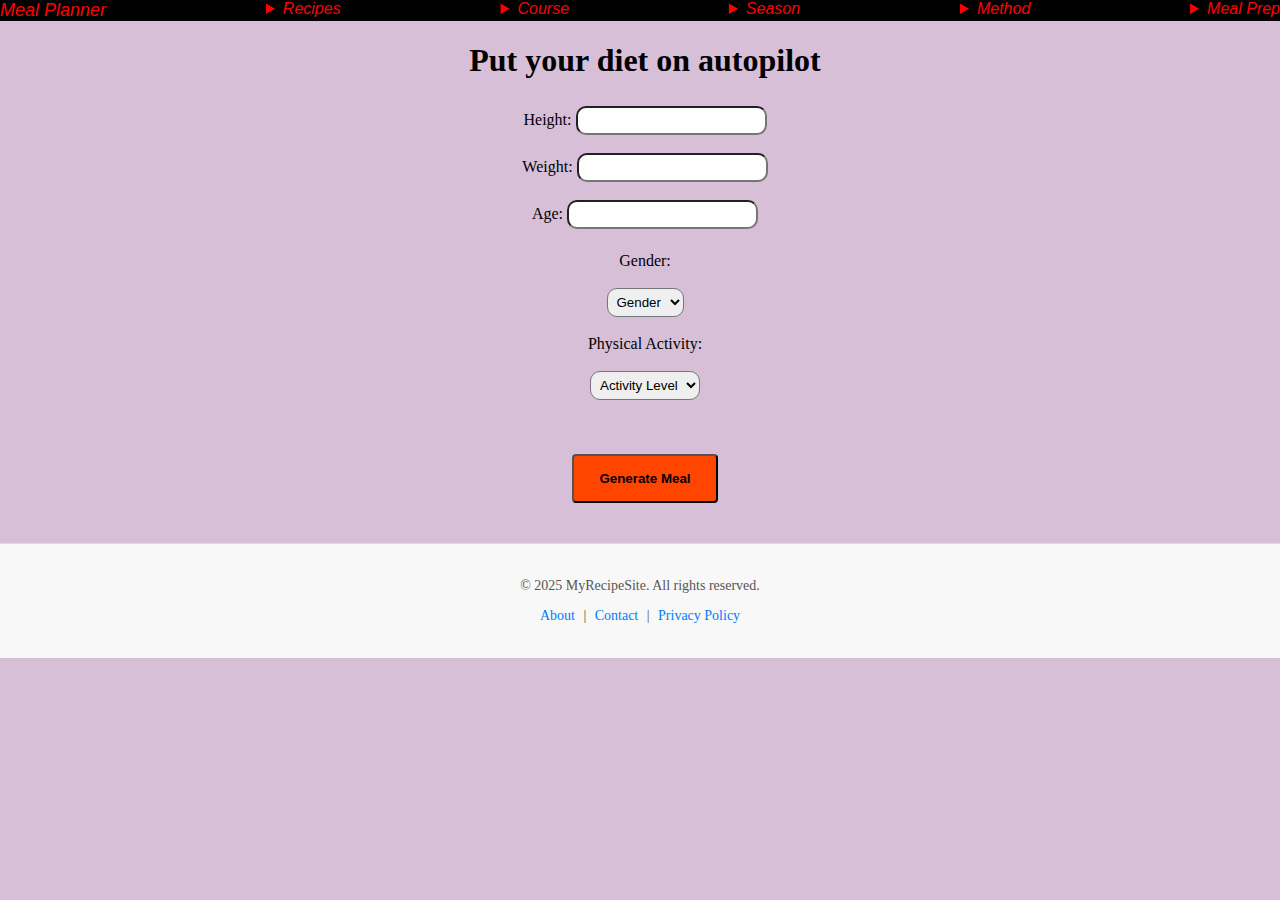
<file: bin/apnaCollege-dummy/ToDoTasks/meal planner/flex.html>
<!DOCTYPE html>
               <html lang="en">
               <head>
               <meta charset="UTF-8">
               <meta name="viewport" content="width=device-width, initial-scale=1.0">
               <title>FlexBox</title>  
               <link rel="stylesheet" href="flex.css"> 
               </head>

               <body class="container">
               
               <header>
                    <div class="MealPlanner">
                    <section>Meal Planner</section>
                    </div>
          <details>
               <summary>Recipes</summary>
               <div class="content">
               <a href="recipe1.html">Chocolate Cake</a><br>
               <a href="recipe2.html">Pasta Alfredo</a>
               </div>
          </details>

          <details>
               <summary>Course</summary>
               <div class="content">
               <a href="appetizers.html">Appetizers</a><br>
               <a href="desserts.html">Desserts</a>
               </div>
           </details>

           <details>
               <summary>Season</summary>
               <div class="content">
               <p>Summer Recipes, Winter Recipes...</p>
               </div>
           </details>

          <details>
               <summary>Method</summary>
               <div class="content">
               <p>Grilling, Baking, Frying...</p>
               </div>
           </details>

           <details>
               <summary>Meal Prep</summary>
               <div class="content">
               <p>Quick Lunches, Make-Ahead Dinners...</p>
               </div>
          </details>
               </header>
               <div class="contain">
     <form action="" class="form" >
                    <h1>Put your diet on autopilot</h1> 

               <div class="input">
                         
               Height:  <input type="text" name="" id="input" class="input">  <br><br>
               Weight:  <input type="text" name="" id="input" class="input"><br><br>
               Age:   <input type="number" name="" id="input" class="input"><br><br>
                    
               </div>
               <div>

               <label class="gender" for="gender" id="gender">Gender:</label><br><br>
                    <select id="gender" class="gender" name="gender">
                    <option value="male">Gender</option>
                    <option value="female">Male</option>
                    <option value="female">Female</option>
                    <option value="other">Other</option>
                    </select> <br><br>
               
               </div>     
               <div>
                    <label id="Physical" for="Physical">Physical Activity:</label><br><br>
                    <select id="Physical" class="Physical" name="Physical">
                    <option value="Activity_Level">Activity Level</option>
                    <option value="Light">Light</option>
                    <option value="Moderate">Moderate</option>
                    <option value="Active">Active</option>
                    </select> <br><br> <br><br>
               </div>
                    <div>
                           <a href="#" target="_blank"><button class="button" id="button" type="submit">Generate Meal</button> </a>
                    </div>
               </div>
<div>
     <footer>
  <p>&copy; 2025 MyRecipeSite. All rights reserved.</p>
  <p>
    <a href="about.html">About</a> |
    <a href="contact.html">Contact</a> |
    <a href="#">Privacy Policy</a>
  </p>
</footer>

</div>
               </body>
               </html>
</file>
<file: bin/apnaCollege-dummy/ToDoTasks/newton.css>
td{
    padding: 4px; 
    background-color: aliceblue;
    border: 2px solid black;

}
thead{
    font-size: large;
    color: blueviolet;
    font-weight: 200;
    padding: 5px;
    
}
</file>
<file: bin/apnaCollege-dummy/LocalRepo/portfoliofolder/portfolio.css>
/* Base styles */
        body {
            font-family: 'Roboto', sans-serif;
            margin: 0;
            padding: 0;
            line-height: 1.6;
            color: #333;
            background-color: #f0f2f5; /* Soft light background */
        }

        /* Header */
        header {
            background: linear-gradient(90deg, #0a3d62, #1e3799); /* Gradient for a modern look */
            color: white;
            padding: 30px 20px;
            text-align: center;
        }

        .header-content h1 {
            font-size: 3em;
            margin: 0;
            letter-spacing: 1px;
        }

        .header-content p {
            font-size: 1.2em;
            margin-top: 10px;
            letter-spacing: 0.5px;
        }

        /* Navigation */
        nav ul {
            list-style: none;
            padding: 0;
            display: flex;
            justify-content: center;
            background-color: #1e3799;
            margin: 0;
        }

        nav ul li {
            margin: 0 15px;
        }

        nav ul li a {
            color: white;
            text-decoration: none;
            padding: 12px 20px;
            border-radius: 5px;
            transition: all 0.3s ease;
            font-weight: 500;
        }

        nav ul li a:hover {
            background-color: #e58e26; /* Attractive orange hover */
            color: white;
            transform: scale(1.1);
        }

        /* Sections */
        section {
            padding: 50px 25px;
            margin: 20px auto;
            max-width: 900px;
            background-color: #fff;
            border-radius: 10px;
            box-shadow: 0 6px 20px rgba(0, 0, 0, 0.1);
            transition: transform 0.3s ease, box-shadow 0.3s ease;
        }

        section:hover {
            transform: translateY(-5px);
            box-shadow: 0 10px 25px rgba(0, 0, 0, 0.15);
        }

        section h2 {
            color: #0a3d62;
            border-bottom: 3px solid #0a3d62;
            padding-bottom: 10px;
            margin-bottom: 20px;
            font-size: 2em;
        }

        /* Lists */
        ul {
            list-style: none;
            padding: 0;
        }

        ul li {
            margin: 12px 0;
            line-height: 1.8;
        }

        /* Links */
        a {
            color: #1e3799;
            text-decoration: none;
            font-weight: 500;
            transition: color 0.3s ease;
        }

        a:hover {
            color: #e58e26; /* Hover color matches nav hover */
            text-decoration: underline;
        }

        /* Footer */
        footer {
            text-align: center;
            padding: 25px 10px;
            background-color: #0a3d62;
            color: white;
            font-weight: 500;
        }

        /* Skills / Projects / Cards */
        .skills li, .projects li {
            background-color: #f1f5f9;
            padding: 10px 15px;
            border-radius: 5px;
            box-shadow: 0 3px 8px rgba(0, 0, 0, 0.05);
            transition: transform 0.3s ease, box-shadow 0.3s ease;
        }

        .skills li:hover, .projects li:hover {
            transform: translateY(-3px);
            box-shadow: 0 8px 20px rgba(0, 0, 0, 0.12);
        }
        #education {
            padding: 50px 20px;
            max-width: 900px;
            margin: 20px auto;
        }

        #education h2 {
            color: #0a3d62;
            border-bottom: 3px solid #0a3d62;
            padding-bottom: 10px;
            margin-bottom: 30px;
            font-size: 2em;
        }

        .education-container {
            display: grid;
            grid-template-columns: repeat(auto-fit, minmax(250px, 1fr));
            gap: 20px;
        }

        .education-card {
            background-color: #fff;
            padding: 20px;
            border-radius: 10px;
            box-shadow: 0 6px 20px rgba(0,0,0,0.1);
            transition: transform 0.3s ease, box-shadow 0.3s ease;
        }

        .education-card:hover {
            transform: translateY(-5px);
            box-shadow: 0 10px 25px rgba(0,0,0,0.15);
        }

        .education-card h3 {
            color: #1e3799;
            margin-bottom: 10px;
        }

        .education-card p {
            margin: 5px 0;
            line-height: 1.5;
        }

        .education-card strong {
            color: #e58e26; /* Accent color for labels */
        }


        /* Responsive */
        @media (max-width: 768px) {
            nav ul {
                flex-direction: column;
                align-items: center;
            }

            nav ul li {
                margin: 10px 0;
            }
        }
</file>
<file: bin/apnaCollege-dummy/ToDoTasks/meal planner/flex.css>
html, body{
                         height: 100%;
                         margin: 0;
                         background-color:thistle;

                    }                
         header
         {
                         display: flex;
                         justify-content: space-between;
                         background-color:black;
                         font-family:'Franklin Gothic Medium', 'Arial Narrow', Arial, sans-serif;
                         font-weight: lighter;
                         font-style: italic;
                         color:red;
                        
                    }
                    .contain{
                         padding-left: 10px;
                         text-align: center;
                    }

                    .input{
                         border-radius: 10px;
                         padding: 5px;


                    }
                    .gender{
                    border-radius: 10px;
                    padding: 5px;


                    }
                    .Physical{
                         border-radius: 10px;
                         padding: 5px;

                    }
                    .button{
        
    
                         padding: 10px 10px 10px 10px;
                         border-radius: 4px;
                         color: black;
                         background-color:orangered;
                         font-weight: bolder;
                         padding: 15px 25px 15px 25px;
                    }
                    .button:hover 
                    {

                    background-color:violet;   /* darker color on hover */
                    box-shadow: 0 6px 12px rgba(0,0,0,0.2);
                    transform: scale(1.05);
                }
                    .MealPlanner{
                         font-size: large;
                         font-weight: bolder;
                         font-family:Impact, Haettenschweiler, 'Arial Narrow Bold', sans-serif;
                    }

                    footer {
                    background-color: #f8f8f8;
                    text-align: center;
                    padding: 20px 10px;
                    margin-top: 40px;
                    border-top: 1px solid #ddd;
                    font-size: 14px;
                    color: #555;
                    }

                    footer a {
                    color: #007bff;
                    text-decoration: none;
                    margin: 0 5px;
                    }

                    footer a:hover {
                    text-decoration: underline;
                    }
</file>
